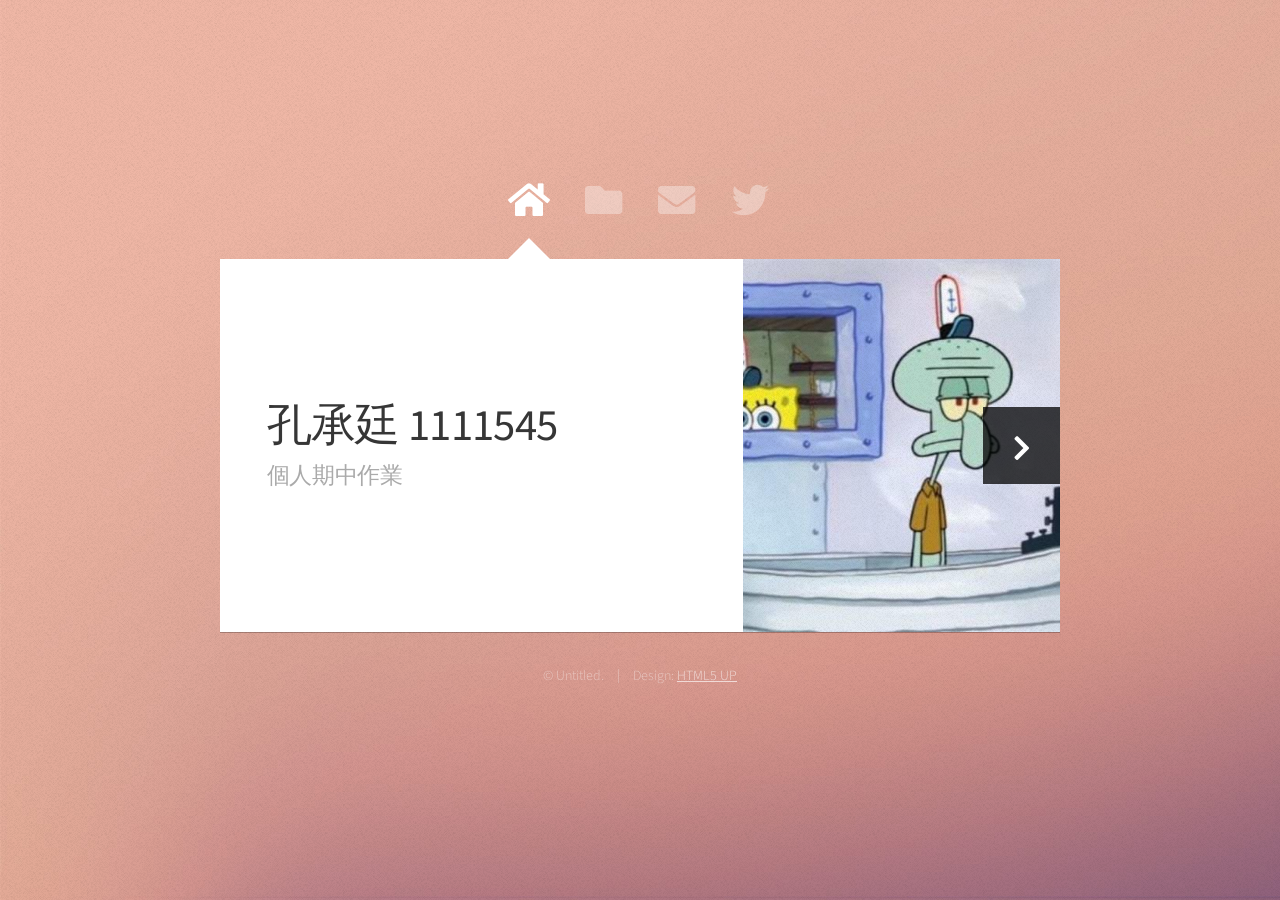
<file: index.html>
<!DOCTYPE HTML>
<html>
	<head>
		<title>Web Fundamentals Workshop</title>
		<meta charset="utf-8" />
		<meta name="viewport" content="width=device-width, initial-scale=1, user-scalable=no" />
		<link rel="stylesheet" href="assets/css/main.css" />
		<noscript><link rel="stylesheet" href="assets/css/noscript.css" /></noscript>
	</head>
	<body class="is-preload">

		<!-- Wrapper-->
			<div id="wrapper">

				<!-- Nav -->
					<nav id="nav">
						<a href="#" class="icon solid fa-home"><span>Home</span></a>
						<a href="#work" class="icon solid fa-folder"><span>Work</span></a>
						<a href="#contact" class="icon solid fa-envelope"><span>Contact</span></a>
						<a href="https://twitter.com/ajlkn" class="icon brands fa-twitter"><span>Twitter</span></a>
					</nav>

				<!-- Main -->
					<div id="main">

						<!-- Me -->
							<article id="home" class="panel intro">
								<header>
									<h1>孔承廷 1111545</h1>
									<p>個人期中作業</p>
								</header>
								<a href="#work" class="jumplink pic">
									<span class="arrow icon solid fa-chevron-right"><span>See my work</span></span>
									<img src="images/photo.jpg" alt="" />
								</a>
							</article>

						<!-- Work -->
							<article id="work" class="panel">
								<header>
									<h2>Work</h2>
								</header>
								<p>
									個人期中作業內容
								</p>
								<section>
									<div class="row">
										<div class="col-4 col-6-medium col-12-small">
											<a href="lab/1/index.html" class="image fit"><img src="images/晚餐自動選擇器.jpg" alt=""></a>
										</div>
										<div class="col-4 col-6-medium col-12-small">
											<a href="lab/2/index.html" class="image fit"><img src="images/排課系統.jpg" alt=""></a>
										</div>
										<div class="col-4 col-6-medium col-12-small">
											<a href="lab/3/index.html" class="image fit"><img src="images/心理測驗.jpg" alt=""></a>
										</div>
										<div class="col-4 col-6-medium col-12-small">
											<a href="lab/4/index.html" class="image fit"><img src="images/rpg.jpg" alt=""></a>
										</div>
										<div class="col-4 col-6-medium col-12-small">
											<a href="lab/5/index.html" class="image fit"><img src="images/youtbe.jpg" alt=""></a>
										</div>
										<div class="col-4 col-6-medium col-12-small">
											<a href="lab/6/index.html" class="image fit"><img src="images/簡易RPG2.jpg" alt=""></a>
										</div>
										<div class="col-4 col-6-medium col-12-small">
											<a href="#" class="image fit"><img src="images/pic07.jpg" alt=""></a>
										</div>
										<div class="col-4 col-6-medium col-12-small">
											<a href="#" class="image fit"><img src="images/pic08.jpg" alt=""></a>
										</div>
										<div class="col-4 col-6-medium col-12-small">
											<a href="#" class="image fit"><img src="images/pic09.jpg" alt=""></a>
										</div>
										<div class="col-4 col-6-medium col-12-small">
											<a href="#" class="image fit"><img src="images/pic10.jpg" alt=""></a>
										</div>
										<div class="col-4 col-6-medium col-12-small">
											<a href="#" class="image fit"><img src="images/pic11.jpg" alt=""></a>
										</div>
										<div class="col-4 col-6-medium col-12-small">
											<a href="#" class="image fit"><img src="images/pic12.jpg" alt=""></a>
										</div>
									</div>
								</section>
							</article>

						<!-- Contact -->
							<article id="contact" class="panel">
								<header>
									<h2>Contact Me</h2>
								</header>
								<form action="#" method="post">
									<div>
										<div class="row">
											<div class="col-6 col-12-medium">
												<input type="text" name="name" placeholder="Name" />
											</div>
											<div class="col-6 col-12-medium">
												<input type="text" name="email" placeholder="Email" />
											</div>
											<div class="col-12">
												<input type="text" name="subject" placeholder="Subject" />
											</div>
											<div class="col-12">
												<textarea name="message" placeholder="Message" rows="6"></textarea>
											</div>
											<div class="col-12">
												<input type="submit" value="Send Message" />
											</div>
										</div>
									</div>
								</form>
							</article>

					</div>

				<!-- Footer -->
					<div id="footer">
						<ul class="copyright">
							<li>&copy; Untitled.</li><li>Design: <a href="http://html5up.net">HTML5 UP</a></li>
						</ul>
					</div>

			</div>

		<!-- Scripts -->
			<script src="assets/js/jquery.min.js"></script>
			<script src="assets/js/browser.min.js"></script>
			<script src="assets/js/breakpoints.min.js"></script>
			<script src="assets/js/util.js"></script>
			<script src="assets/js/main.js"></script>

	</body>
</html>
</file>
<file: assets/css/noscript.css>
/* Wrapper */

	#wrapper {
		opacity: 1 !important;
	}

/* Nav */

	#nav a {
		opacity: 1.0;
	}

		#nav a:before, #nav a:after {
			display: none;
		}

		#nav a span {
			top: 0;
			opacity: 1.0;
		}

			#nav a span:after {
				display: none;
			}

/* Main */

	#main {
		background: none;
		box-shadow: none;
	}

		#main > .panel {
			background: #ffffff;
			margin-bottom: 2em;
		}

			#main > .panel:last-child {
				margin-bottom: 0;
			}
</file>
<file: assets/css/main.css>
@import url("https://fonts.googleapis.com/css?family=Source+Sans+Pro:300,400,300italic,400italic");
@import url("fontawesome-all.min.css");

html, body, div, span, applet, object,
iframe, h1, h2, h3, h4, h5, h6, p, blockquote,
pre, a, abbr, acronym, address, big, cite,
code, del, dfn, em, img, ins, kbd, q, s, samp,
small, strike, strong, sub, sup, tt, var, b,
u, i, center, dl, dt, dd, ol, ul, li, fieldset,
form, label, legend, table, caption, tbody,
tfoot, thead, tr, th, td, article, aside,
canvas, details, embed, figure, figcaption,
footer, header, hgroup, menu, nav, output, ruby,
section, summary, time, mark, audio, video {
	margin: 0;
	padding: 0;
	border: 0;
	font-size: 100%;
	font: inherit;
	vertical-align: baseline;}

article, aside, details, figcaption, figure,
footer, header, hgroup, menu, nav, section {
	display: block;}

body {
	line-height: 1;
}

ol, ul {
	list-style: none;
}

blockquote, q {
	quotes: none;
}

	blockquote:before, blockquote:after, q:before, q:after {
		content: '';
		content: none;
	}

table {
	border-collapse: collapse;
	border-spacing: 0;
}

body {
	-webkit-text-size-adjust: none;
}

mark {
	background-color: transparent;
	color: inherit;
}

input::-moz-focus-inner {
	border: 0;
	padding: 0;
}

input, select, textarea {
	-moz-appearance: none;
	-webkit-appearance: none;
	-ms-appearance: none;
	appearance: none;
}

/* Row */

	.row {
		display: flex;
		flex-wrap: wrap;
		box-sizing: border-box;
		align-items: stretch;
	}

		.row > * {
			box-sizing: border-box;
		}

		.row.gtr-uniform > * > :last-child {
			margin-bottom: 0;
		}

		.row.aln-left {
			justify-content: flex-start;
		}

		.row.aln-center {
			justify-content: center;
		}

		.row.aln-right {
			justify-content: flex-end;
		}

		.row.aln-top {
			align-items: flex-start;
		}

		.row.aln-middle {
			align-items: center;
		}

		.row.aln-bottom {
			align-items: flex-end;
		}

		.row > .imp {
			order: -1;
		}

		.row > .col-1 {
			width: 8.33333%;
		}

		.row > .off-1 {
			margin-left: 8.33333%;
		}

		.row > .col-2 {
			width: 16.66667%;
		}

		.row > .off-2 {
			margin-left: 16.66667%;
		}

		.row > .col-3 {
			width: 25%;
		}

		.row > .off-3 {
			margin-left: 25%;
		}

		.row > .col-4 {
			width: 33.33333%;
		}

		.row > .off-4 {
			margin-left: 33.33333%;
		}

		.row > .col-5 {
			width: 41.66667%;
		}

		.row > .off-5 {
			margin-left: 41.66667%;
		}

		.row > .col-6 {
			width: 50%;
		}

		.row > .off-6 {
			margin-left: 50%;
		}

		.row > .col-7 {
			width: 58.33333%;
		}

		.row > .off-7 {
			margin-left: 58.33333%;
		}

		.row > .col-8 {
			width: 66.66667%;
		}

		.row > .off-8 {
			margin-left: 66.66667%;
		}

		.row > .col-9 {
			width: 75%;
		}

		.row > .off-9 {
			margin-left: 75%;
		}

		.row > .col-10 {
			width: 83.33333%;
		}

		.row > .off-10 {
			margin-left: 83.33333%;
		}

		.row > .col-11 {
			width: 91.66667%;
		}

		.row > .off-11 {
			margin-left: 91.66667%;
		}

		.row > .col-12 {
			width: 100%;
		}

		.row > .off-12 {
			margin-left: 100%;
		}

		.row.gtr-0 {
			margin-top: 0em;
			margin-left: 0em;
		}

			.row.gtr-0 > * {
				padding: 0em 0 0 0em;
			}

			.row.gtr-0.gtr-uniform {
				margin-top: 0em;
			}

				.row.gtr-0.gtr-uniform > * {
					padding-top: 0em;
				}

		.row.gtr-25 {
			margin-top: -0.3125em;
			margin-left: -0.3125em;
		}

			.row.gtr-25 > * {
				padding: 0.3125em 0 0 0.3125em;
			}

			.row.gtr-25.gtr-uniform {
				margin-top: -0.3125em;
			}

				.row.gtr-25.gtr-uniform > * {
					padding-top: 0.3125em;
				}

		.row.gtr-50 {
			margin-top: -0.625em;
			margin-left: -0.625em;
		}

			.row.gtr-50 > * {
				padding: 0.625em 0 0 0.625em;
			}

			.row.gtr-50.gtr-uniform {
				margin-top: -0.625em;
			}

				.row.gtr-50.gtr-uniform > * {
					padding-top: 0.625em;
				}

		.row {
			margin-top: -1.25em;
			margin-left: -1.25em;
		}

			.row > * {
				padding: 1.25em 0 0 1.25em;
			}

			.row.gtr-uniform {
				margin-top: -1.25em;
			}

				.row.gtr-uniform > * {
					padding-top: 1.25em;
				}

		.row.gtr-150 {
			margin-top: -1.875em;
			margin-left: -1.875em;
		}

			.row.gtr-150 > * {
				padding: 1.875em 0 0 1.875em;
			}

			.row.gtr-150.gtr-uniform {
				margin-top: -1.875em;
			}

				.row.gtr-150.gtr-uniform > * {
					padding-top: 1.875em;
				}

		.row.gtr-200 {
			margin-top: -2.5em;
			margin-left: -2.5em;
		}

			.row.gtr-200 > * {
				padding: 2.5em 0 0 2.5em;
			}

			.row.gtr-200.gtr-uniform {
				margin-top: -2.5em;
			}

				.row.gtr-200.gtr-uniform > * {
					padding-top: 2.5em;
				}

		@media screen and (max-width: 1680px) {

			.row {
				display: flex;
				flex-wrap: wrap;
				box-sizing: border-box;
				align-items: stretch;
			}

				.row > * {
					box-sizing: border-box;
				}

				.row.gtr-uniform > * > :last-child {
					margin-bottom: 0;
				}

				.row.aln-left {
					justify-content: flex-start;
				}

				.row.aln-center {
					justify-content: center;
				}

				.row.aln-right {
					justify-content: flex-end;
				}

				.row.aln-top {
					align-items: flex-start;
				}

				.row.aln-middle {
					align-items: center;
				}

				.row.aln-bottom {
					align-items: flex-end;
				}

				.row > .imp-xlarge {
					order: -1;
				}

				.row > .col-1-xlarge {
					width: 8.33333%;
				}

				.row > .off-1-xlarge {
					margin-left: 8.33333%;
				}

				.row > .col-2-xlarge {
					width: 16.66667%;
				}

				.row > .off-2-xlarge {
					margin-left: 16.66667%;
				}

				.row > .col-3-xlarge {
					width: 25%;
				}

				.row > .off-3-xlarge {
					margin-left: 25%;
				}

				.row > .col-4-xlarge {
					width: 33.33333%;
				}

				.row > .off-4-xlarge {
					margin-left: 33.33333%;
				}

				.row > .col-5-xlarge {
					width: 41.66667%;
				}

				.row > .off-5-xlarge {
					margin-left: 41.66667%;
				}

				.row > .col-6-xlarge {
					width: 50%;
				}

				.row > .off-6-xlarge {
					margin-left: 50%;
				}

				.row > .col-7-xlarge {
					width: 58.33333%;
				}

				.row > .off-7-xlarge {
					margin-left: 58.33333%;
				}

				.row > .col-8-xlarge {
					width: 66.66667%;
				}

				.row > .off-8-xlarge {
					margin-left: 66.66667%;
				}

				.row > .col-9-xlarge {
					width: 75%;
				}

				.row > .off-9-xlarge {
					margin-left: 75%;
				}

				.row > .col-10-xlarge {
					width: 83.33333%;
				}

				.row > .off-10-xlarge {
					margin-left: 83.33333%;
				}

				.row > .col-11-xlarge {
					width: 91.66667%;
				}

				.row > .off-11-xlarge {
					margin-left: 91.66667%;
				}

				.row > .col-12-xlarge {
					width: 100%;
				}

				.row > .off-12-xlarge {
					margin-left: 100%;
				}

				.row.gtr-0 {
					margin-top: 0em;
					margin-left: 0em;
				}

					.row.gtr-0 > * {
						padding: 0em 0 0 0em;
					}

					.row.gtr-0.gtr-uniform {
						margin-top: 0em;
					}

						.row.gtr-0.gtr-uniform > * {
							padding-top: 0em;
						}

				.row.gtr-25 {
					margin-top: -0.3125em;
					margin-left: -0.3125em;
				}

					.row.gtr-25 > * {
						padding: 0.3125em 0 0 0.3125em;
					}

					.row.gtr-25.gtr-uniform {
						margin-top: -0.3125em;
					}

						.row.gtr-25.gtr-uniform > * {
							padding-top: 0.3125em;
						}

				.row.gtr-50 {
					margin-top: -0.625em;
					margin-left: -0.625em;
				}

					.row.gtr-50 > * {
						padding: 0.625em 0 0 0.625em;
					}

					.row.gtr-50.gtr-uniform {
						margin-top: -0.625em;
					}

						.row.gtr-50.gtr-uniform > * {
							padding-top: 0.625em;
						}

				.row {
					margin-top: -1.25em;
					margin-left: -1.25em;
				}

					.row > * {
						padding: 1.25em 0 0 1.25em;
					}

					.row.gtr-uniform {
						margin-top: -1.25em;
					}

						.row.gtr-uniform > * {
							padding-top: 1.25em;
						}

				.row.gtr-150 {
					margin-top: -1.875em;
					margin-left: -1.875em;
				}

					.row.gtr-150 > * {
						padding: 1.875em 0 0 1.875em;
					}

					.row.gtr-150.gtr-uniform {
						margin-top: -1.875em;
					}

						.row.gtr-150.gtr-uniform > * {
							padding-top: 1.875em;
						}

				.row.gtr-200 {
					margin-top: -2.5em;
					margin-left: -2.5em;
				}

					.row.gtr-200 > * {
						padding: 2.5em 0 0 2.5em;
					}

					.row.gtr-200.gtr-uniform {
						margin-top: -2.5em;
					}

						.row.gtr-200.gtr-uniform > * {
							padding-top: 2.5em;
						}

		}

		@media screen and (max-width: 1280px) {

			.row {
				display: flex;
				flex-wrap: wrap;
				box-sizing: border-box;
				align-items: stretch;
			}

				.row > * {
					box-sizing: border-box;
				}

				.row.gtr-uniform > * > :last-child {
					margin-bottom: 0;
				}

				.row.aln-left {
					justify-content: flex-start;
				}

				.row.aln-center {
					justify-content: center;
				}

				.row.aln-right {
					justify-content: flex-end;
				}

				.row.aln-top {
					align-items: flex-start;
				}

				.row.aln-middle {
					align-items: center;
				}

				.row.aln-bottom {
					align-items: flex-end;
				}

				.row > .imp-large {
					order: -1;
				}

				.row > .col-1-large {
					width: 8.33333%;
				}

				.row > .off-1-large {
					margin-left: 8.33333%;
				}

				.row > .col-2-large {
					width: 16.66667%;
				}

				.row > .off-2-large {
					margin-left: 16.66667%;
				}

				.row > .col-3-large {
					width: 25%;
				}

				.row > .off-3-large {
					margin-left: 25%;
				}

				.row > .col-4-large {
					width: 33.33333%;
				}

				.row > .off-4-large {
					margin-left: 33.33333%;
				}

				.row > .col-5-large {
					width: 41.66667%;
				}

				.row > .off-5-large {
					margin-left: 41.66667%;
				}

				.row > .col-6-large {
					width: 50%;
				}

				.row > .off-6-large {
					margin-left: 50%;
				}

				.row > .col-7-large {
					width: 58.33333%;
				}

				.row > .off-7-large {
					margin-left: 58.33333%;
				}

				.row > .col-8-large {
					width: 66.66667%;
				}

				.row > .off-8-large {
					margin-left: 66.66667%;
				}

				.row > .col-9-large {
					width: 75%;
				}

				.row > .off-9-large {
					margin-left: 75%;
				}

				.row > .col-10-large {
					width: 83.33333%;
				}

				.row > .off-10-large {
					margin-left: 83.33333%;
				}

				.row > .col-11-large {
					width: 91.66667%;
				}

				.row > .off-11-large {
					margin-left: 91.66667%;
				}

				.row > .col-12-large {
					width: 100%;
				}

				.row > .off-12-large {
					margin-left: 100%;
				}

				.row.gtr-0 {
					margin-top: 0em;
					margin-left: 0em;
				}

					.row.gtr-0 > * {
						padding: 0em 0 0 0em;
					}

					.row.gtr-0.gtr-uniform {
						margin-top: 0em;
					}

						.row.gtr-0.gtr-uniform > * {
							padding-top: 0em;
						}

				.row.gtr-25 {
					margin-top: -0.3125em;
					margin-left: -0.3125em;
				}

					.row.gtr-25 > * {
						padding: 0.3125em 0 0 0.3125em;
					}

					.row.gtr-25.gtr-uniform {
						margin-top: -0.3125em;
					}

						.row.gtr-25.gtr-uniform > * {
							padding-top: 0.3125em;
						}

				.row.gtr-50 {
					margin-top: -0.625em;
					margin-left: -0.625em;
				}

					.row.gtr-50 > * {
						padding: 0.625em 0 0 0.625em;
					}

					.row.gtr-50.gtr-uniform {
						margin-top: -0.625em;
					}

						.row.gtr-50.gtr-uniform > * {
							padding-top: 0.625em;
						}

				.row {
					margin-top: -1.25em;
					margin-left: -1.25em;
				}

					.row > * {
						padding: 1.25em 0 0 1.25em;
					}

					.row.gtr-uniform {
						margin-top: -1.25em;
					}

						.row.gtr-uniform > * {
							padding-top: 1.25em;
						}

				.row.gtr-150 {
					margin-top: -1.875em;
					margin-left: -1.875em;
				}

					.row.gtr-150 > * {
						padding: 1.875em 0 0 1.875em;
					}

					.row.gtr-150.gtr-uniform {
						margin-top: -1.875em;
					}

						.row.gtr-150.gtr-uniform > * {
							padding-top: 1.875em;
						}

				.row.gtr-200 {
					margin-top: -2.5em;
					margin-left: -2.5em;
				}

					.row.gtr-200 > * {
						padding: 2.5em 0 0 2.5em;
					}

					.row.gtr-200.gtr-uniform {
						margin-top: -2.5em;
					}

						.row.gtr-200.gtr-uniform > * {
							padding-top: 2.5em;
						}

		}

		@media screen and (max-width: 980px) {

			.row {
				display: flex;
				flex-wrap: wrap;
				box-sizing: border-box;
				align-items: stretch;
			}

				.row > * {
					box-sizing: border-box;
				}

				.row.gtr-uniform > * > :last-child {
					margin-bottom: 0;
				}

				.row.aln-left {
					justify-content: flex-start;
				}

				.row.aln-center {
					justify-content: center;
				}

				.row.aln-right {
					justify-content: flex-end;
				}

				.row.aln-top {
					align-items: flex-start;
				}

				.row.aln-middle {
					align-items: center;
				}

				.row.aln-bottom {
					align-items: flex-end;
				}

				.row > .imp-medium {
					order: -1;
				}

				.row > .col-1-medium {
					width: 8.33333%;
				}

				.row > .off-1-medium {
					margin-left: 8.33333%;
				}

				.row > .col-2-medium {
					width: 16.66667%;
				}

				.row > .off-2-medium {
					margin-left: 16.66667%;
				}

				.row > .col-3-medium {
					width: 25%;
				}

				.row > .off-3-medium {
					margin-left: 25%;
				}

				.row > .col-4-medium {
					width: 33.33333%;
				}

				.row > .off-4-medium {
					margin-left: 33.33333%;
				}

				.row > .col-5-medium {
					width: 41.66667%;
				}

				.row > .off-5-medium {
					margin-left: 41.66667%;
				}

				.row > .col-6-medium {
					width: 50%;
				}

				.row > .off-6-medium {
					margin-left: 50%;
				}

				.row > .col-7-medium {
					width: 58.33333%;
				}

				.row > .off-7-medium {
					margin-left: 58.33333%;
				}

				.row > .col-8-medium {
					width: 66.66667%;
				}

				.row > .off-8-medium {
					margin-left: 66.66667%;
				}

				.row > .col-9-medium {
					width: 75%;
				}

				.row > .off-9-medium {
					margin-left: 75%;
				}

				.row > .col-10-medium {
					width: 83.33333%;
				}

				.row > .off-10-medium {
					margin-left: 83.33333%;
				}

				.row > .col-11-medium {
					width: 91.66667%;
				}

				.row > .off-11-medium {
					margin-left: 91.66667%;
				}

				.row > .col-12-medium {
					width: 100%;
				}

				.row > .off-12-medium {
					margin-left: 100%;
				}

				.row.gtr-0 {
					margin-top: 0em;
					margin-left: 0em;
				}

					.row.gtr-0 > * {
						padding: 0em 0 0 0em;
					}

					.row.gtr-0.gtr-uniform {
						margin-top: 0em;
					}

						.row.gtr-0.gtr-uniform > * {
							padding-top: 0em;
						}

				.row.gtr-25 {
					margin-top: -0.3125em;
					margin-left: -0.3125em;
				}

					.row.gtr-25 > * {
						padding: 0.3125em 0 0 0.3125em;
					}

					.row.gtr-25.gtr-uniform {
						margin-top: -0.3125em;
					}

						.row.gtr-25.gtr-uniform > * {
							padding-top: 0.3125em;
						}

				.row.gtr-50 {
					margin-top: -0.625em;
					margin-left: -0.625em;
				}

					.row.gtr-50 > * {
						padding: 0.625em 0 0 0.625em;
					}

					.row.gtr-50.gtr-uniform {
						margin-top: -0.625em;
					}

						.row.gtr-50.gtr-uniform > * {
							padding-top: 0.625em;
						}

				.row {
					margin-top: -1.25em;
					margin-left: -1.25em;
				}

					.row > * {
						padding: 1.25em 0 0 1.25em;
					}

					.row.gtr-uniform {
						margin-top: -1.25em;
					}

						.row.gtr-uniform > * {
							padding-top: 1.25em;
						}

				.row.gtr-150 {
					margin-top: -1.875em;
					margin-left: -1.875em;
				}

					.row.gtr-150 > * {
						padding: 1.875em 0 0 1.875em;
					}

					.row.gtr-150.gtr-uniform {
						margin-top: -1.875em;
					}

						.row.gtr-150.gtr-uniform > * {
							padding-top: 1.875em;
						}

				.row.gtr-200 {
					margin-top: -2.5em;
					margin-left: -2.5em;
				}

					.row.gtr-200 > * {
						padding: 2.5em 0 0 2.5em;
					}

					.row.gtr-200.gtr-uniform {
						margin-top: -2.5em;
					}

						.row.gtr-200.gtr-uniform > * {
							padding-top: 2.5em;
						}

		}

		@media screen and (max-width: 736px) {

			.row {
				display: flex;
				flex-wrap: wrap;
				box-sizing: border-box;
				align-items: stretch;
			}

				.row > * {
					box-sizing: border-box;
				}

				.row.gtr-uniform > * > :last-child {
					margin-bottom: 0;
				}

				.row.aln-left {
					justify-content: flex-start;
				}

				.row.aln-center {
					justify-content: center;
				}

				.row.aln-right {
					justify-content: flex-end;
				}

				.row.aln-top {
					align-items: flex-start;
				}

				.row.aln-middle {
					align-items: center;
				}

				.row.aln-bottom {
					align-items: flex-end;
				}

				.row > .imp-small {
					order: -1;
				}

				.row > .col-1-small {
					width: 8.33333%;
				}

				.row > .off-1-small {
					margin-left: 8.33333%;
				}

				.row > .col-2-small {
					width: 16.66667%;
				}

				.row > .off-2-small {
					margin-left: 16.66667%;
				}

				.row > .col-3-small {
					width: 25%;
				}

				.row > .off-3-small {
					margin-left: 25%;
				}

				.row > .col-4-small {
					width: 33.33333%;
				}

				.row > .off-4-small {
					margin-left: 33.33333%;
				}

				.row > .col-5-small {
					width: 41.66667%;
				}

				.row > .off-5-small {
					margin-left: 41.66667%;
				}

				.row > .col-6-small {
					width: 50%;
				}

				.row > .off-6-small {
					margin-left: 50%;
				}

				.row > .col-7-small {
					width: 58.33333%;
				}

				.row > .off-7-small {
					margin-left: 58.33333%;
				}

				.row > .col-8-small {
					width: 66.66667%;
				}

				.row > .off-8-small {
					margin-left: 66.66667%;
				}

				.row > .col-9-small {
					width: 75%;
				}

				.row > .off-9-small {
					margin-left: 75%;
				}

				.row > .col-10-small {
					width: 83.33333%;
				}

				.row > .off-10-small {
					margin-left: 83.33333%;
				}

				.row > .col-11-small {
					width: 91.66667%;
				}

				.row > .off-11-small {
					margin-left: 91.66667%;
				}

				.row > .col-12-small {
					width: 100%;
				}

				.row > .off-12-small {
					margin-left: 100%;
				}

				.row.gtr-0 {
					margin-top: 0em;
					margin-left: 0em;
				}

					.row.gtr-0 > * {
						padding: 0em 0 0 0em;
					}

					.row.gtr-0.gtr-uniform {
						margin-top: 0em;
					}

						.row.gtr-0.gtr-uniform > * {
							padding-top: 0em;
						}

				.row.gtr-25 {
					margin-top: -0.3125em;
					margin-left: -0.3125em;
				}

					.row.gtr-25 > * {
						padding: 0.3125em 0 0 0.3125em;
					}

					.row.gtr-25.gtr-uniform {
						margin-top: -0.3125em;
					}

						.row.gtr-25.gtr-uniform > * {
							padding-top: 0.3125em;
						}

				.row.gtr-50 {
					margin-top: -0.625em;
					margin-left: -0.625em;
				}

					.row.gtr-50 > * {
						padding: 0.625em 0 0 0.625em;
					}

					.row.gtr-50.gtr-uniform {
						margin-top: -0.625em;
					}

						.row.gtr-50.gtr-uniform > * {
							padding-top: 0.625em;
						}

				.row {
					margin-top: -1.25em;
					margin-left: -1.25em;
				}

					.row > * {
						padding: 1.25em 0 0 1.25em;
					}

					.row.gtr-uniform {
						margin-top: -1.25em;
					}

						.row.gtr-uniform > * {
							padding-top: 1.25em;
						}

				.row.gtr-150 {
					margin-top: -1.875em;
					margin-left: -1.875em;
				}

					.row.gtr-150 > * {
						padding: 1.875em 0 0 1.875em;
					}

					.row.gtr-150.gtr-uniform {
						margin-top: -1.875em;
					}

						.row.gtr-150.gtr-uniform > * {
							padding-top: 1.875em;
						}

				.row.gtr-200 {
					margin-top: -2.5em;
					margin-left: -2.5em;
				}

					.row.gtr-200 > * {
						padding: 2.5em 0 0 2.5em;
					}

					.row.gtr-200.gtr-uniform {
						margin-top: -2.5em;
					}

						.row.gtr-200.gtr-uniform > * {
							padding-top: 2.5em;
						}

		}

/* Basic */

	html {
		box-sizing: border-box;
	}

	*, *:before, *:after {
		box-sizing: inherit;
	}

	body {
		background-image: url("images/overlay.png"), url("images/bg.jpg");
		background-repeat: repeat, no-repeat;
		background-size: auto, 100% 100%;
		background-attachment: fixed;
		overflow-y: scroll;
	}

		body.is-preload *, body.is-preload *:before, body.is-preload *:after {
			-moz-animation: none !important;
			-webkit-animation: none !important;
			-ms-animation: none !important;
			animation: none !important;
			-moz-transition: none !important;
			-webkit-transition: none !important;
			-ms-transition: none !important;
			transition: none !important;
		}

	body, input, textarea, select {
		font-family: 'Source Sans Pro', sans-serif;
		font-weight: 300;
		color: #777777;
		font-size: 20pt;
		line-height: 1.75em;
	}

		@media screen and (max-width: 1680px) {

			body, input, textarea, select {
				font-size: 15pt;
			}

		}

		@media screen and (max-width: 1280px) {

			body, input, textarea, select {
				font-size: 14pt;
			}

		}

		@media screen and (max-width: 736px) {

			body, input, textarea, select {
				font-size: 12pt;
			}

		}

		@media screen and (max-width: 360px) {

			body, input, textarea, select {
				font-size: 11pt;
			}

		}

	strong, b, h1, h2, h3, h4, h5, h6 {
		font-weight: 400;
		color: #363636;
	}

	h1 {
		font-size: 2.4em;
		letter-spacing: -0.015em;
	}

	h2 {
		font-size: 1.8em;
		letter-spacing: -0.015em;
	}

	h3, h4, h5, h6 {
		font-size: 1.25em;
		letter-spacing: -0.015em;
	}

	@media screen and (max-width: 736px) {

		h1 {
			font-size: 1.75em;
		}

		h2 {
			font-size: 1.375em;
		}

		h3, h4, h5, h6 {
			font-size: 1em;
		}

	}

	blockquote {
		border-left: solid 0.5em #ddd;
		padding: 1em 0 1em 2em;
		font-style: italic;
	}

	em, i {
		font-style: italic;
	}

	hr {
		border: 0;
		border-top: solid 1px #ddd;
		padding: 1.5em 0 0 0;
		margin: 1.75em 0 0 0;
	}

	sub {
		position: relative;
		top: 0.5em;
		font-size: 0.8em;
	}

	sup {
		position: relative;
		top: -0.5em;
		font-size: 0.8em;
	}

	br.clear {
		clear: both;
	}

	p, ul, ol, dl, table, blockquote, form {
		margin-bottom: 2em;
	}

/* Table */

	table {
		width: 100%;
	}

		table.default tbody tr {
			border-bottom: solid 1px #f4f4f4;
		}

		table.default td {
			padding: 0.5em 1em 0.5em 1em;
		}

		table.default th {
			text-align: left;
			font-weight: 400;
			padding: 0.5em 1em 0.5em 1em;
		}

		table.default thead {
			border-bottom: solid 2px #f4f4f4;
		}

/* Form */

	form label {
		display: block;
		font-weight: 400;
		color: #363636;
		margin: 0 0 1em 0;
	}

	form input[type="text"],
	form input[type="email"],
	form input[type="password"],
	form select,
	form textarea {
		-webkit-appearance: none;
		border: 0;
		background: #f4f4f4;
		padding: 0.75em;
		width: 100%;
		-moz-transition: background-color .25s ease-in-out;
		-webkit-transition: background-color .25s ease-in-out;
		-ms-transition: background-color .25s ease-in-out;
		transition: background-color .25s ease-in-out;
	}

		form input[type="text"]:focus,
		form input[type="email"]:focus,
		form input[type="password"]:focus,
		form select:focus,
		form textarea:focus {
			background: #f8f8f8;
		}

	form input[type="text"],
	form input[type="email"],
	form input[type="password"],
	form select {
		line-height: 1.35em;
	}

	form ::-webkit-input-placeholder {
		color: #999;
	}

	form :-moz-placeholder {
		color: #999;
	}

	form ::-moz-placeholder {
		color: #999;
	}

	form :-ms-input-placeholder {
		color: #999;
	}

/* Section/Article */

	section, article {
		margin-bottom: 3em;
	}

		section > :last-child, section:last-child, article > :last-child, article:last-child {
			margin-bottom: 0;
		}

	header {
		margin: 0 0 1.5em 0;
	}

		header > p {
			margin: 0.5em 0 0 0;
			color: #aaa;
		}

		@media screen and (max-width: 736px) {

			header {
				margin: 0 0 1em 0;
			}

		}

/* Image */

	.image {
		display: inline-block;
	}

		.image img {
			display: block;
			width: 100%;
		}

		.image.fit {
			display: block;
			width: 100%;
		}

		.image.featured {
			display: block;
			width: 100%;
			margin: 0 0 2em 0;
		}

		.image.left {
			float: left;
			margin: 0 2em 2em 0;
		}

		.image.centered {
			display: block;
			margin: 0 0 2em 0;
		}

			.image.centered img {
				margin: 0 auto;
				width: auto;
			}

/* Button */

	input[type="button"],
	input[type="submit"],
	input[type="reset"],
	button,
	.button {
		-moz-transition: background-color .25s ease-in-out;
		-webkit-transition: background-color .25s ease-in-out;
		-ms-transition: background-color .25s ease-in-out;
		transition: background-color .25s ease-in-out;
		-webkit-appearance: none;
		display: inline-block;
		background-color: #222222;
		color: #ffffff;
		border: 0;
		cursor: pointer;
		outline: 0;
		padding: 0.7em 1.5em 0.7em 1.5em;
	}

		input[type="button"]:hover,
		input[type="submit"]:hover,
		input[type="reset"]:hover,
		button:hover,
		.button:hover {
			background-color: #333333;
		}

		input[type="button"]:active,
		input[type="submit"]:active,
		input[type="reset"]:active,
		button:active,
		.button:active {
			background-color: #444444;
		}

		input[type="button"].alt,
		input[type="submit"].alt,
		input[type="reset"].alt,
		button.alt,
		.button.alt {
			background-color: #777777;
		}

			input[type="button"].alt:hover,
			input[type="submit"].alt:hover,
			input[type="reset"].alt:hover,
			button.alt:hover,
			.button.alt:hover {
				background-color: #888888;
			}

			input[type="button"].alt:active,
			input[type="submit"].alt:active,
			input[type="reset"].alt:active,
			button.alt:active,
			.button.alt:active {
				background-color: #999999;
			}

		input[type="button"].small,
		input[type="submit"].small,
		input[type="reset"].small,
		button.small,
		.button.small {
			font-size: 0.75em;
		}

		input[type="button"].large,
		input[type="submit"].large,
		input[type="reset"].large,
		button.large,
		.button.large {
			font-size: 1.25em;
			padding: 0.5em 1.25em 0.5em 1.25em;
		}

		input[type="button"].xlarge,
		input[type="submit"].xlarge,
		input[type="reset"].xlarge,
		button.xlarge,
		.button.xlarge {
			font-size: 1.5em;
			padding: 0.5em 1.25em 0.5em 1.25em;
		}

		@media screen and (max-width: 736px) {

			input[type="button"],
			input[type="submit"],
			input[type="reset"],
			button,
			.button {
				width: 100%;
			}

		}

/* List */

	ul {
		list-style: disc;
		padding-left: 1em;
	}

		ul li {
			padding-left: 0.5em;
		}

	ol {
		list-style: decimal;
		padding-left: 1.25em;
	}

		ol li {
			padding-left: 0.25em;
		}

/* Actions */

	ul.actions {
		list-style: none;
		padding-left: 0;
	}

		ul.actions li {
			display: inline-block;
			padding-left: 0;
			margin: 0 0 0 0.5em;
		}

			ul.actions li:first-child {
				margin-left: 0;
			}

		@media screen and (max-width: 736px) {

			ul.actions li {
				display: block;
				margin: 0.75em 0 0 0;
			}

				ul.actions li:first-child {
					margin-top: 0;
				}

		}

/* Icons */

	.icon {
		text-decoration: none;
		position: relative;
		text-decoration: none;
	}

		.icon:before {
			-moz-osx-font-smoothing: grayscale;
			-webkit-font-smoothing: antialiased;
			display: inline-block;
			font-style: normal;
			font-variant: normal;
			text-rendering: auto;
			line-height: 1;
			text-transform: none !important;
			font-family: 'Font Awesome 5 Free';
			font-weight: 400;
		}

		.icon.solid:before {
			font-weight: 900;
		}

		.icon.brands:before {
			font-family: 'Font Awesome 5 Brands';
		}

		.icon:before {
			line-height: inherit;
		}

		.icon > .label {
			display: none;
		}

/* Nav */

	#nav {
		text-align: center;
		height: 4.25em;
		cursor: default;
	}

		#nav a {
			position: relative;
			display: inline-block;
			color: #ffffff;
			width: 1em;
			height: 1em;
			line-height: 0.9em;
			font-size: 2.5em;
			margin: 0 0.25em 0 0.25em;
			opacity: 0.35;
			outline: 0;
			-moz-transition: opacity .25s ease-in-out;
			-webkit-transition: opacity .25s ease-in-out;
			-ms-transition: opacity .25s ease-in-out;
			transition: opacity .25s ease-in-out;
		}

			#nav a.icon:before {
				padding-right: 0;
			}

			#nav a:before {
				font-size: 0.8em;
			}

			#nav a:after {
				content: '';
				display: block;
				position: absolute;
				left: 50%;
				bottom: -0.75em;
				margin-left: -0.5em;
				border-bottom: solid 0em #ffffff;
				border-left: solid 0.5em transparent;
				border-right: solid 0.5em transparent;
				-moz-transition: border-bottom-width .25s ease-in-out;
				-webkit-transition: border-bottom-width .25s ease-in-out;
				-ms-transition: border-bottom-width .25s ease-in-out;
				transition: border-bottom-width .25s ease-in-out;
			}

			#nav a span {
				display: block;
				position: absolute;
				background: #222222;
				color: #ffffff;
				top: -2.75em;
				font-size: 0.3em;
				height: 2.25em;
				line-height: 2.25em;
				left: 50%;
				opacity: 0;
				-moz-transition: opacity .25s ease-in-out;
				-webkit-transition: opacity .25s ease-in-out;
				-ms-transition: opacity .25s ease-in-out;
				transition: opacity .25s ease-in-out;
				width: 5.5em;
				margin-left: -2.75em;
			}

				#nav a span:after {
					content: '';
					display: block;
					position: absolute;
					bottom: -0.4em;
					left: 50%;
					margin-left: -0.6em;
					border-top: solid 0.6em #222222;
					border-left: solid 0.6em transparent;
					border-right: solid 0.6em transparent;
				}

			#nav a:hover {
				opacity: 1.0;
			}

				#nav a:hover span {
					opacity: 1.0;
				}

			#nav a.active {
				opacity: 1.0;
			}

				#nav a.active:after {
					border-bottom-width: 0.5em;
				}

		@media screen and (max-width: 980px) {

			#nav a span {
				display: none;
			}

		}

/* Wrapper */

	#wrapper {
		width: 45em;
		margin: 0 auto;
		min-height: 100vh;
		max-width: 100%;
		padding: 4em 0;
		display: -moz-flex;
		display: -webkit-flex;
		display: -ms-flex;
		display: flex;
		-moz-flex-direction: column;
		-webkit-flex-direction: column;
		-ms-flex-direction: column;
		flex-direction: column;
		-moz-align-items: center;
		-webkit-align-items: center;
		-ms-align-items: center;
		align-items: center;
		-moz-justify-content: center;
		-webkit-justify-content: center;
		-ms-justify-content: center;
		justify-content: center;
		-moz-transition: opacity 1s ease-in-out;
		-webkit-transition: opacity 1s ease-in-out;
		-ms-transition: opacity 1s ease-in-out;
		transition: opacity 1s ease-in-out;
	}

		body.is-preload #wrapper {
			opacity: 0;
		}

		@media screen and (max-width: 1280px) {

			#wrapper {
				padding: 3em 0;
				max-width: calc(100% - 6em);
			}

		}

		@media screen and (max-width: 980px) {

			#wrapper {
				padding: 1.5em 0;
				max-width: calc(100% - 8em);
			}

		}

		@media screen and (max-width: 736px) {

			#wrapper {
				padding: 1em 0;
				max-width: calc(100% - 2em);
			}

		}

		@media screen and (max-width: 360px) {

			#wrapper {
				padding: 1em 0;
				max-width: 100%;
			}

		}

/* Main */

	#main {
		position: relative;
		overflow: hidden;
		width: 100%;
		background: #ffffff;
		box-shadow: 0px 1px 0px 0px rgba(0, 0, 0, 0.25);
		-moz-transition: min-height 0.5s ease-in-out, max-height 0.5s ease-in-out;
		-webkit-transition: min-height 0.5s ease-in-out, max-height 0.5s ease-in-out;
		-ms-transition: min-height 0.5s ease-in-out, max-height 0.5s ease-in-out;
		transition: min-height 0.5s ease-in-out, max-height 0.5s ease-in-out;
	}

		#main > .panel {
			-moz-transition: opacity 0.25s ease-in-out;
			-webkit-transition: opacity 0.25s ease-in-out;
			-ms-transition: opacity 0.25s ease-in-out;
			transition: opacity 0.25s ease-in-out;
			margin-bottom: 0;
			position: relative;
			padding: 3.5em 2.5em 2.5em 2.5em;
			width: 100%;
		}

			#main > .panel.inactive {
				opacity: 0;
			}

			@media screen and (max-width: 736px) {

				#main > .panel {
					padding: 2em 1.5em 1.5em 1.5em;
				}

			}

			#main > .panel.intro {
				padding: 0;
				height: 20em;
				display: -moz-flex;
				display: -webkit-flex;
				display: -ms-flex;
				display: flex;
				-moz-flex-direction: row;
				-webkit-flex-direction: row;
				-ms-flex-direction: row;
				flex-direction: row;
				-moz-align-items: center;
				-webkit-align-items: center;
				-ms-align-items: center;
				align-items: center;
			}

				#main > .panel.intro .pic {
					text-decoration: none;
					position: relative;
					-moz-flex-grow: 0;
					-webkit-flex-grow: 0;
					-ms-flex-grow: 0;
					flex-grow: 0;
					-moz-flex-shrink: 0;
					-webkit-flex-shrink: 0;
					-ms-flex-shrink: 0;
					flex-shrink: 0;
					width: 17em;
					height: 100%;
				}

					#main > .panel.intro .pic:before {
						content: '';
						position: absolute;
						top: 0;
						left: 0;
						background: url("images/overlay.png");
						width: 100%;
						height: 100%;
						z-index: 1;
					}

					#main > .panel.intro .pic img {
						position: relative;
						display: block;
						position: absolute;
						top: 0;
						left: 0;
						width: 100%;
						height: 100%;
						-moz-object-fit: cover;
						-webkit-object-fit: cover;
						-ms-object-fit: cover;
						object-fit: cover;
						-moz-object-position: center;
						-webkit-object-position: center;
						-ms-object-position: center;
						object-position: center;
					}

					#main > .panel.intro .pic .arrow {
						display: block;
						position: absolute;
						right: 0;
						top: 50%;
						margin-top: -1.375em;
						width: 2.75em;
						height: 2.75em;
						background: #000;
						background: rgba(0, 0, 0, 0.75);
						color: #ffffff;
						text-align: center;
						line-height: 2.75em;
						font-size: 1.5em;
						z-index: 1;
						-moz-transition: width .15s ease-in-out, padding-right .15s ease-in-out;
						-webkit-transition: width .15s ease-in-out, padding-right .15s ease-in-out;
						-ms-transition: width .15s ease-in-out, padding-right .15s ease-in-out;
						transition: width .15s ease-in-out, padding-right .15s ease-in-out;
					}

						#main > .panel.intro .pic .arrow:before {
							position: relative;
							padding-right: 0;
							top: 0.125em;
						}

						#main > .panel.intro .pic .arrow span {
							display: block;
							text-indent: -9999px;
						}

					#main > .panel.intro .pic:hover .arrow {
						width: 3em;
						padding-right: 0.25em;
					}

				#main > .panel.intro header {
					-moz-flex-grow: 1;
					-webkit-flex-grow: 1;
					-ms-flex-grow: 1;
					flex-grow: 1;
					-moz-flex-shrink: 1;
					-webkit-flex-shrink: 1;
					-ms-flex-shrink: 1;
					flex-shrink: 1;
					padding: 3.5em 2.5em;
					margin-bottom: 0;
					width: 100%;
				}

					#main > .panel.intro header h1 {
						line-height: 1.25em;
						margin-bottom: 0;
					}

					#main > .panel.intro header p {
						letter-spacing: -0.015em;
						font-size: 1.25em;
						margin: 0.25em 0 0 0;
					}

				@media screen and (max-width: 980px) {

					#main > .panel.intro {
						-moz-flex-direction: column;
						-webkit-flex-direction: column;
						-ms-flex-direction: column;
						flex-direction: column;
						height: auto;
					}

						#main > .panel.intro .pic {
							height: 25em;
							width: 100%;
						}

						#main > .panel.intro header {
							padding: 4em;
							text-align: center;
						}

				}

				@media screen and (max-width: 736px) {

					#main > .panel.intro .pic {
						height: 20em;
					}

					#main > .panel.intro header {
						padding: 2.75em 2em 2.5em 2em;
					}

						#main > .panel.intro header p {
							font-size: 1em;
							margin: 0.25em 0 0 0;
						}

				}

/* Footer */

	#footer {
		color: rgba(255, 255, 255, 0.45);
		text-align: center;
		padding: 2em 0 0 0;
		font-size: 0.75em;
	}

		#footer a {
			color: #ddd;
			color: rgba(255, 255, 255, 0.65);
			-moz-transition: color .25s ease-in-out;
			-webkit-transition: color .25s ease-in-out;
			-ms-transition: color .25s ease-in-out;
			transition: color .25s ease-in-out;
		}

			#footer a:hover {
				color: white;
			}

		#footer .copyright {
			list-style: none;
			padding-left: 0;
		}

			#footer .copyright li {
				display: inline-block;
				padding-left: 1em;
				margin-left: 1em;
				border-left: solid 1px rgba(255, 255, 255, 0.25);
				line-height: 1;
			}

				#footer .copyright li:first-child {
					padding-left: 0;
					margin-left: 0;
					border-left: 0;
				}

		@media screen and (max-width: 736px) {

			#footer .copyright li {
				padding-left: 0.5em;
				margin-left: 0.5em;
			}

		}
</file>
